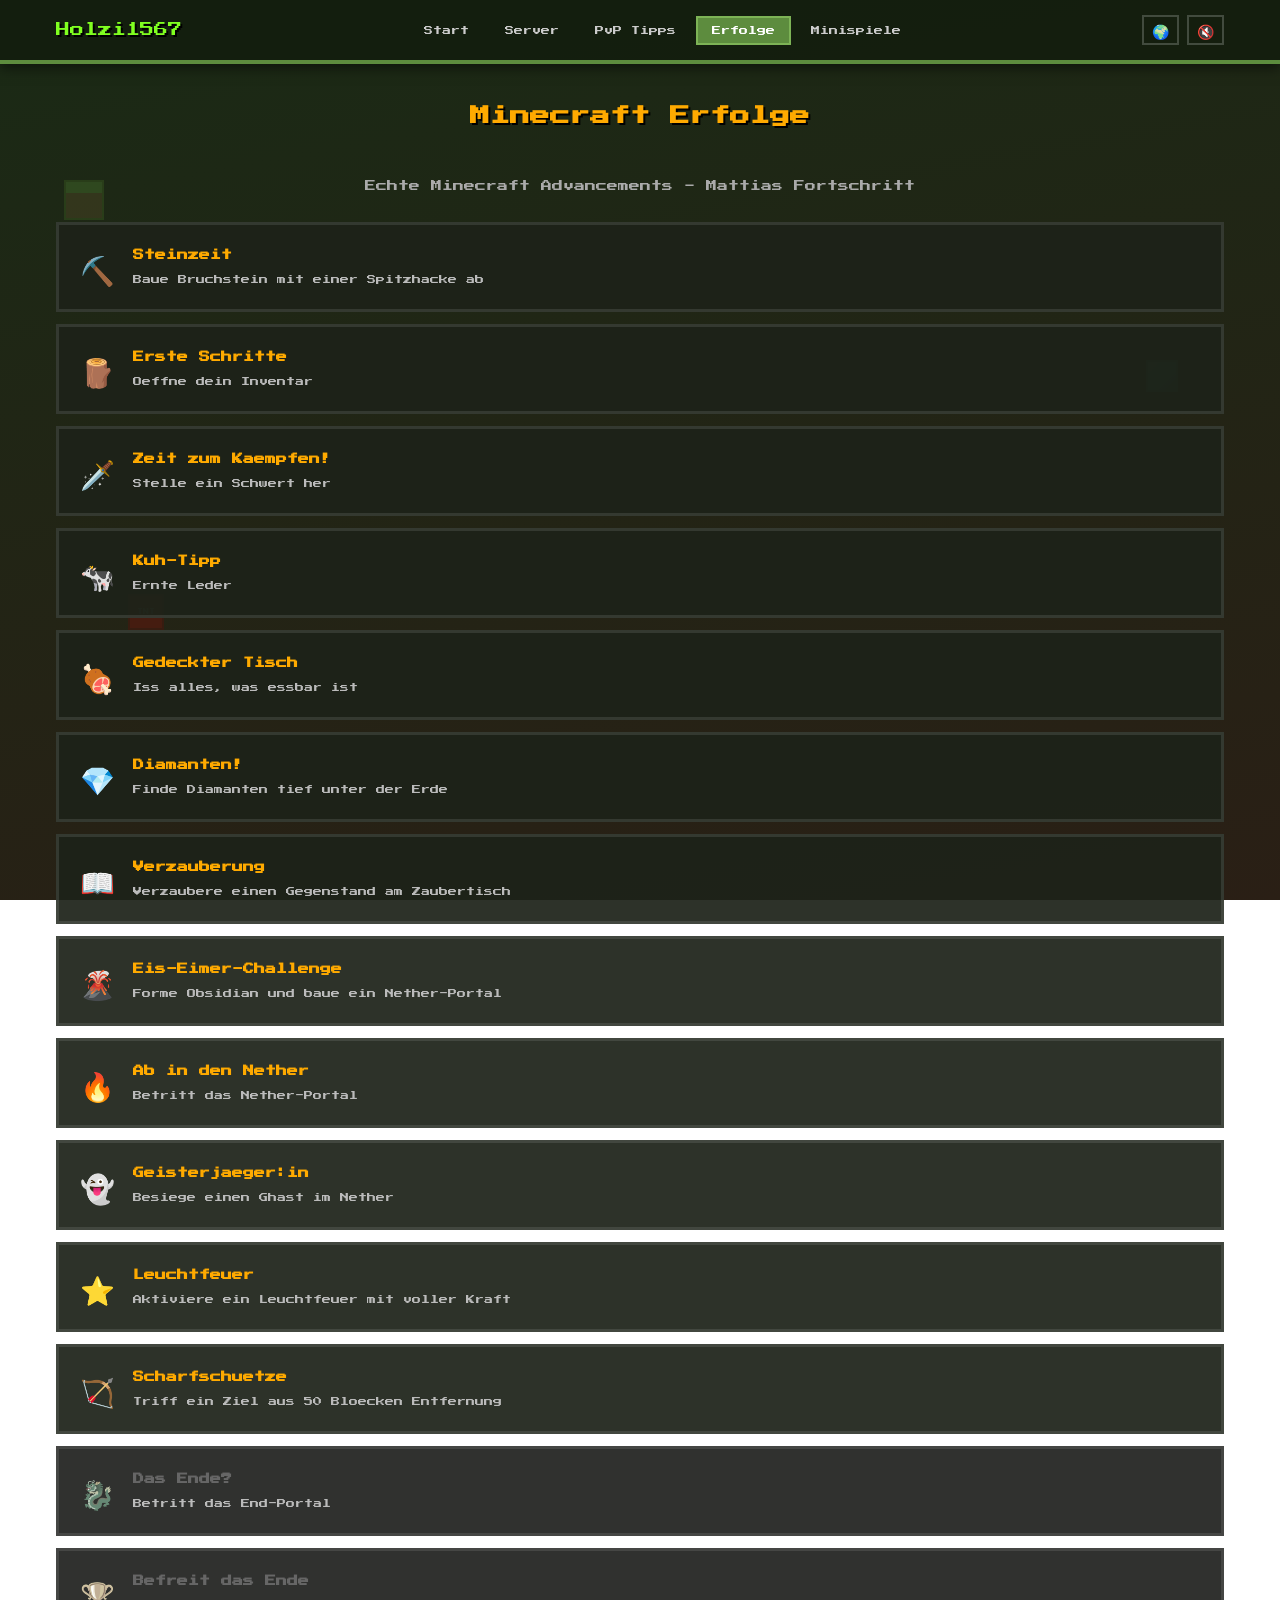
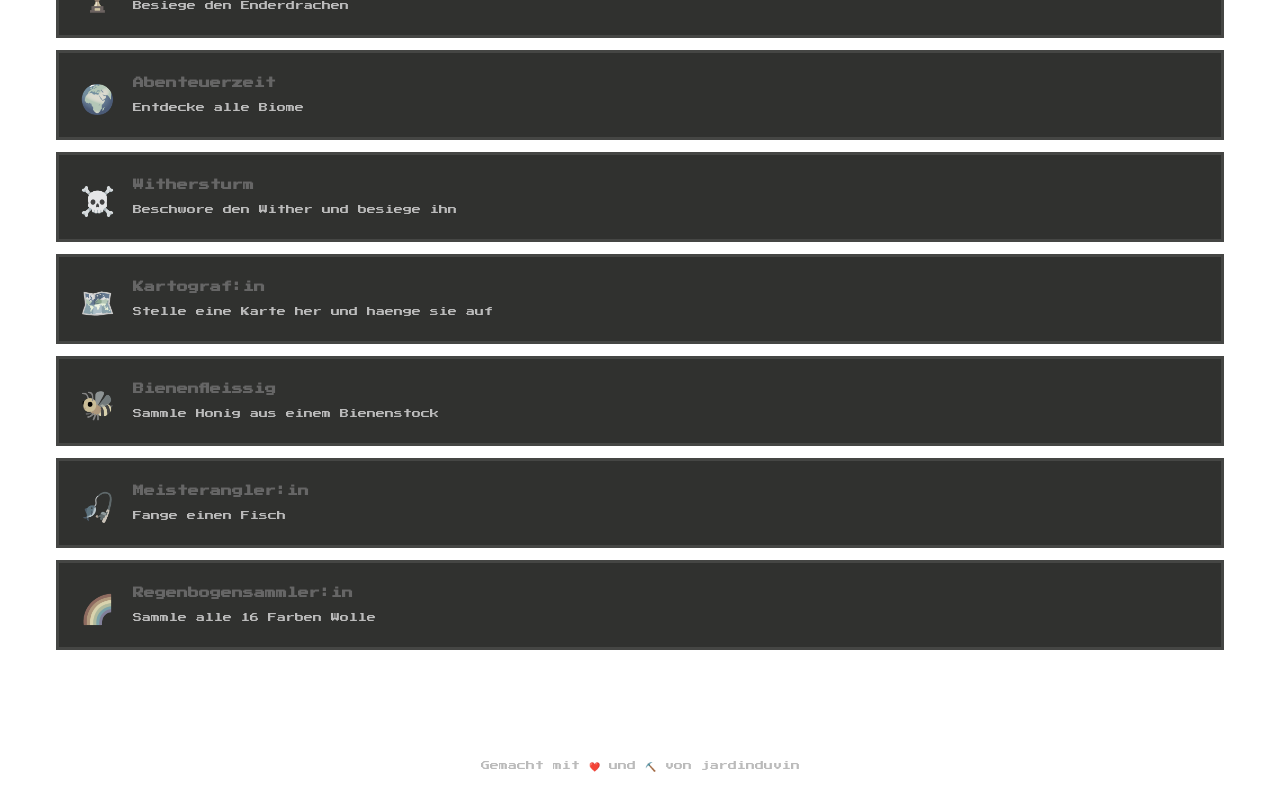
<file: achievements.html>
<!DOCTYPE html>
<html lang="de">
<head>
  <meta charset="utf-8">
  <meta name="viewport" content="width=device-width, initial-scale=1.0">
  <title>Erfolge - Holzi1567</title>
  <link rel="preconnect" href="https://fonts.googleapis.com">
  <link rel="preconnect" href="https://fonts.gstatic.com" crossorigin>
  <link href="https://fonts.googleapis.com/css2?family=Press+Start+2P&display=swap" rel="stylesheet">
  <link rel="stylesheet" href="css/style.css?v=4">
</head>
<body class="theme-overworld">
  <nav class="navbar"><div class="nav-inner">
    <a href="index.html" class="nav-logo">Holzi1567</a>
    <button class="hamburger" id="hamburger" aria-label="Menu"><span></span><span></span><span></span></button>
    <ul class="nav-links" id="navLinks">
      <li><a href="index.html">Start</a></li>
      <li><a href="server-status.html">Server</a></li>
      <li><a href="pvp-tipps.html">PvP Tipps</a></li>
      <li><a href="achievements.html" class="active">Erfolge</a></li>
      <li><a href="minigame.html">Minispiele</a></li>
    </ul>
    <div class="nav-controls">
      <div class="theme-switcher">
        <button class="nav-control-btn" id="themeToggle" title="Theme wechseln">🌍</button>
        <div class="theme-dropdown" id="themeDropdown">
          <button class="theme-option" data-theme="overworld">🌍 Overworld</button>
          <button class="theme-option" data-theme="nether">🔥 Nether</button>
          <button class="theme-option" data-theme="end">🔮 End</button>
        </div>
      </div>
      <button class="nav-control-btn" id="soundToggle" title="Sound an/aus">🔇</button>
    </div>
  </div></nav>
  <div class="particles-container" id="particlesContainer"></div>
  <div class="floating-block floating-block-1"></div>
  <div class="floating-block floating-block-2"></div>
  <div class="floating-block floating-block-3"></div>
  <div class="main-content">
    <h1 class="page-title fade-in">Minecraft Erfolge</h1>
    <p class="page-subtitle fade-in fade-in-delay-1">Echte Minecraft Advancements - Mattias Fortschritt</p>
    <div class="achievements-list">
      <div class="achievement fade-in"><div class="achievement-icon">⛏️</div><div class="achievement-info"><h3>Steinzeit</h3><p>Baue Bruchstein mit einer Spitzhacke ab</p></div></div>
      <div class="achievement fade-in"><div class="achievement-icon">🪵</div><div class="achievement-info"><h3>Erste Schritte</h3><p>Oeffne dein Inventar</p></div></div>
      <div class="achievement fade-in"><div class="achievement-icon">🗡️</div><div class="achievement-info"><h3>Zeit zum Kaempfen!</h3><p>Stelle ein Schwert her</p></div></div>
      <div class="achievement fade-in"><div class="achievement-icon">🐄</div><div class="achievement-info"><h3>Kuh-Tipp</h3><p>Ernte Leder</p></div></div>
      <div class="achievement fade-in"><div class="achievement-icon">🍖</div><div class="achievement-info"><h3>Gedeckter Tisch</h3><p>Iss alles, was essbar ist</p></div></div>
      <div class="achievement fade-in"><div class="achievement-icon">💎</div><div class="achievement-info"><h3>Diamanten!</h3><p>Finde Diamanten tief unter der Erde</p></div></div>
      <div class="achievement fade-in"><div class="achievement-icon">📖</div><div class="achievement-info"><h3>Verzauberung</h3><p>Verzaubere einen Gegenstand am Zaubertisch</p></div></div>
      <div class="achievement fade-in"><div class="achievement-icon">🌋</div><div class="achievement-info"><h3>Eis-Eimer-Challenge</h3><p>Forme Obsidian und baue ein Nether-Portal</p></div></div>
      <div class="achievement fade-in"><div class="achievement-icon">🔥</div><div class="achievement-info"><h3>Ab in den Nether</h3><p>Betritt das Nether-Portal</p></div></div>
      <div class="achievement fade-in"><div class="achievement-icon">👻</div><div class="achievement-info"><h3>Geisterjaeger:in</h3><p>Besiege einen Ghast im Nether</p></div></div>
      <div class="achievement fade-in"><div class="achievement-icon">⭐</div><div class="achievement-info"><h3>Leuchtfeuer</h3><p>Aktiviere ein Leuchtfeuer mit voller Kraft</p></div></div>
      <div class="achievement fade-in"><div class="achievement-icon">🏹</div><div class="achievement-info"><h3>Scharfschuetze</h3><p>Triff ein Ziel aus 50 Bloecken Entfernung</p></div></div>
      <div class="achievement locked fade-in"><div class="achievement-icon">🐉</div><div class="achievement-info"><h3>Das Ende?</h3><p>Betritt das End-Portal</p></div></div>
      <div class="achievement locked fade-in"><div class="achievement-icon">🏆</div><div class="achievement-info"><h3>Befreit das Ende</h3><p>Besiege den Enderdrachen</p></div></div>
      <div class="achievement locked fade-in"><div class="achievement-icon">🌍</div><div class="achievement-info"><h3>Abenteuerzeit</h3><p>Entdecke alle Biome</p></div></div>
      <div class="achievement locked fade-in"><div class="achievement-icon">☠️</div><div class="achievement-info"><h3>Withersturm</h3><p>Beschwore den Wither und besiege ihn</p></div></div>
      <div class="achievement locked fade-in"><div class="achievement-icon">🗺️</div><div class="achievement-info"><h3>Kartograf:in</h3><p>Stelle eine Karte her und haenge sie auf</p></div></div>
      <div class="achievement locked fade-in"><div class="achievement-icon">🐝</div><div class="achievement-info"><h3>Bienenfleissig</h3><p>Sammle Honig aus einem Bienenstock</p></div></div>
      <div class="achievement locked fade-in"><div class="achievement-icon">🎣</div><div class="achievement-info"><h3>Meisterangler:in</h3><p>Fange einen Fisch</p></div></div>
      <div class="achievement locked fade-in"><div class="achievement-icon">🌈</div><div class="achievement-info"><h3>Regenbogensammler:in</h3><p>Sammle alle 16 Farben Wolle</p></div></div>
    </div>
  </div>
  <footer class="site-footer"><p>Gemacht mit ❤️ und ⛏️  von jardinduvin</p></footer>
  <script src="js/main.js?v=4"></script>
</body>
</html>
</file>
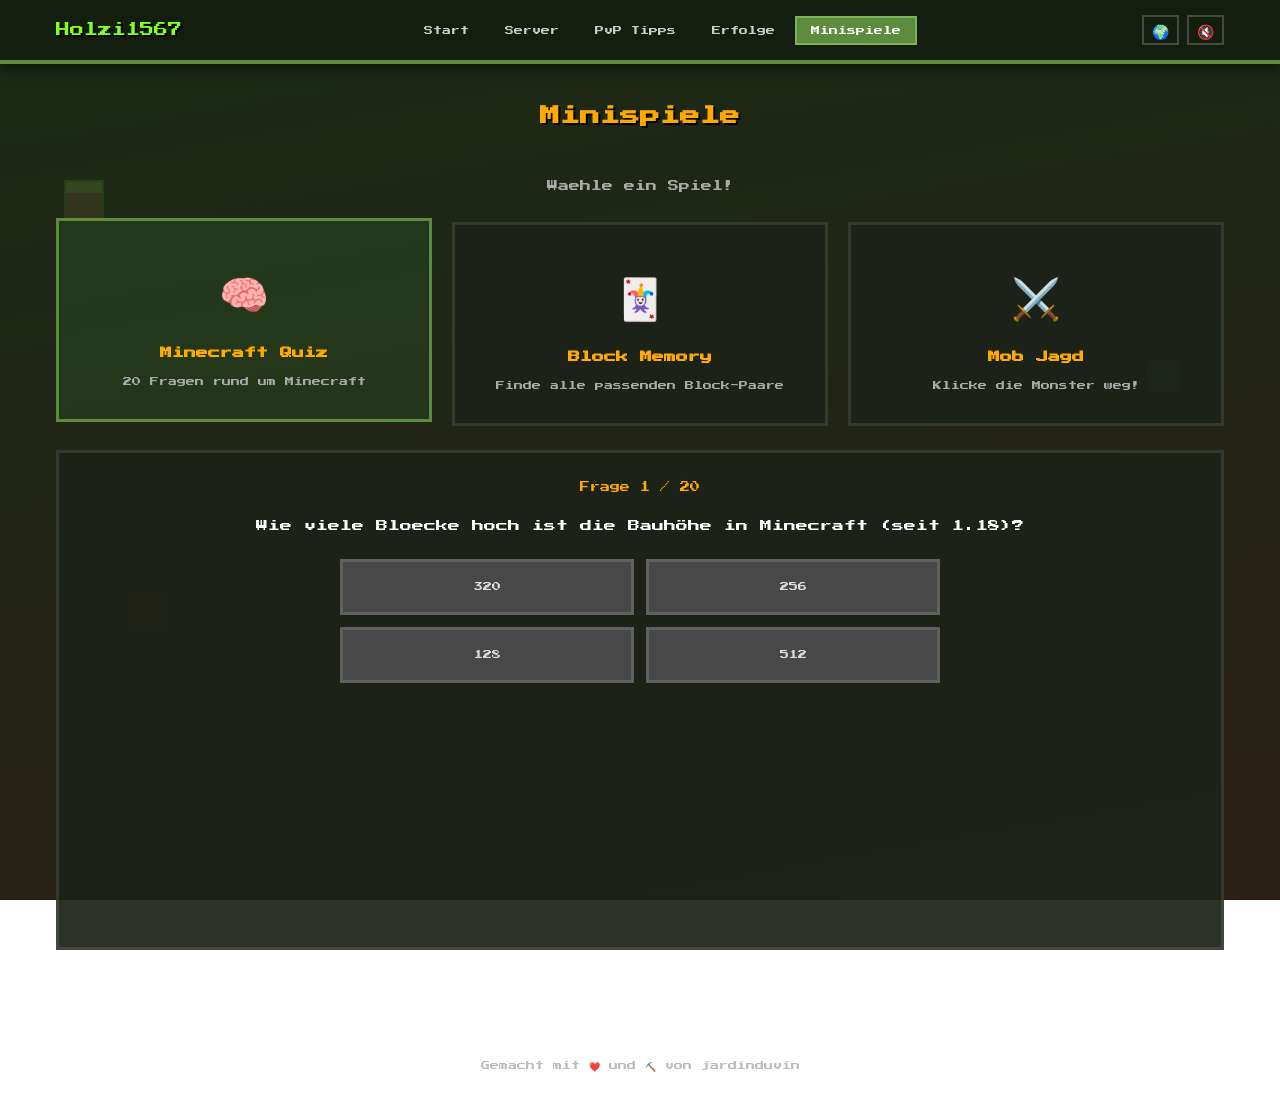
<file: minigame.html>
<!DOCTYPE html>
<html lang="de">
<head>
  <meta charset="utf-8">
  <meta name="viewport" content="width=device-width, initial-scale=1.0">
  <title>Minispiele - Holzi1567</title>
  <link rel="preconnect" href="https://fonts.googleapis.com">
  <link rel="preconnect" href="https://fonts.gstatic.com" crossorigin>
  <link href="https://fonts.googleapis.com/css2?family=Press+Start+2P&display=swap" rel="stylesheet">
  <link rel="stylesheet" href="css/style.css?v=4">
</head>
<body class="theme-overworld">
  <nav class="navbar"><div class="nav-inner">
    <a href="index.html" class="nav-logo">Holzi1567</a>
    <button class="hamburger" id="hamburger" aria-label="Menu"><span></span><span></span><span></span></button>
    <ul class="nav-links" id="navLinks">
      <li><a href="index.html">Start</a></li>
      <li><a href="server-status.html">Server</a></li>
      <li><a href="pvp-tipps.html">PvP Tipps</a></li>
      <li><a href="achievements.html">Erfolge</a></li>
      <li><a href="minigame.html" class="active">Minispiele</a></li>
    </ul>
    <div class="nav-controls">
      <div class="theme-switcher">
        <button class="nav-control-btn" id="themeToggle" title="Theme wechseln">🌍</button>
        <div class="theme-dropdown" id="themeDropdown">
          <button class="theme-option" data-theme="overworld">🌍 Overworld</button>
          <button class="theme-option" data-theme="nether">🔥 Nether</button>
          <button class="theme-option" data-theme="end">🔮 End</button>
        </div>
      </div>
      <button class="nav-control-btn" id="soundToggle" title="Sound an/aus">🔇</button>
    </div>
  </div></nav>
  <div class="particles-container" id="particlesContainer"></div>
  <div class="floating-block floating-block-1"></div>
  <div class="floating-block floating-block-2"></div>
  <div class="floating-block floating-block-3"></div>

  <div class="main-content">
    <h1 class="page-title fade-in">Minispiele</h1>
    <p class="page-subtitle fade-in fade-in-delay-1">Waehle ein Spiel!</p>

    <!-- Spiel-Auswahl -->
    <div class="games-hub fade-in fade-in-delay-2">
      <div class="game-select-card active" data-game="quiz" id="selectQuiz">
        <span class="game-icon">🧠</span>
        <h3>Minecraft Quiz</h3>
        <p>20 Fragen rund um Minecraft</p>
      </div>
      <div class="game-select-card" data-game="memory" id="selectMemory">
        <span class="game-icon">🃏</span>
        <h3>Block Memory</h3>
        <p>Finde alle passenden Block-Paare</p>
      </div>
      <div class="game-select-card" data-game="mob" id="selectMob">
        <span class="game-icon">⚔️</span>
        <h3>Mob Jagd</h3>
        <p>Klicke die Monster weg!</p>
      </div>
    </div>

    <!-- Spiel 1: Quiz -->
    <div class="game-area active" id="gameQuiz">
      <div class="game-container">
        <div class="quiz-container" id="quizContainer">
          <div class="quiz-progress" id="quizProgress">Frage 1 / 20</div>
          <div class="quiz-question" id="quizQuestion">Laden...</div>
          <div class="quiz-answers" id="quizAnswers"></div>
        </div>
      </div>
    </div>

    <!-- Spiel 2: Memory -->
    <div class="game-area" id="gameMemory">
      <div class="game-container">
        <div class="memory-stats">
          Zuege: <span id="memoryMoves">0</span> | Paare: <span id="memoryPairs">0</span> / 8
        </div>
        <div class="memory-grid" id="memoryGrid"></div>
        <div style="text-align:center;padding:16px;">
          <button class="mc-btn mc-btn-primary" id="memoryRestart">Neues Spiel</button>
        </div>
      </div>
    </div>

    <!-- Spiel 3: Mob Jagd -->
    <div class="game-area" id="gameMob">
      <div class="game-container" id="mobGameContainer">
        <div class="game-hud">
          <div class="game-hearts" id="mobHearts">❤️❤️❤️</div>
          <div class="game-score">Punkte: <span id="mobScore">0</span></div>
          <div class="game-highscore">Rekord: <span id="mobHighscore">0</span></div>
        </div>
        <div class="game-field" id="mobField">
          <div class="game-start-screen" id="mobStartScreen">
            <h2>Mob Jagd!</h2>
            <p style="font-size:10px;color:#AAA;text-align:center;padding:0 20px;">Klicke die Monster weg bevor sie verschwinden! Verschiedene Mobs geben unterschiedlich viele Punkte.</p>
            <button class="mc-btn mc-btn-primary" id="mobStartBtn">Spiel starten</button>
          </div>
          <div class="game-over-screen" id="mobGameOver" style="display:none;">
            <h2>Game Over!</h2>
            <p class="final-score">Punkte: <span id="mobFinalScore">0</span></p>
            <p style="font-size:9px;color:#AAA;">Rekord: <span id="mobFinalHigh">0</span></p>
            <button class="mc-btn mc-btn-primary" id="mobRestartBtn">Nochmal spielen</button>
          </div>
        </div>
      </div>
    </div>
  </div>

  <footer class="site-footer"><p>Gemacht mit ❤️ und ⛏️  von jardinduvin</p></footer>
  <script src="js/main.js?v=4"></script>
  <script src="js/minigame.js?v=4"></script>
</body>
</html>
</file>
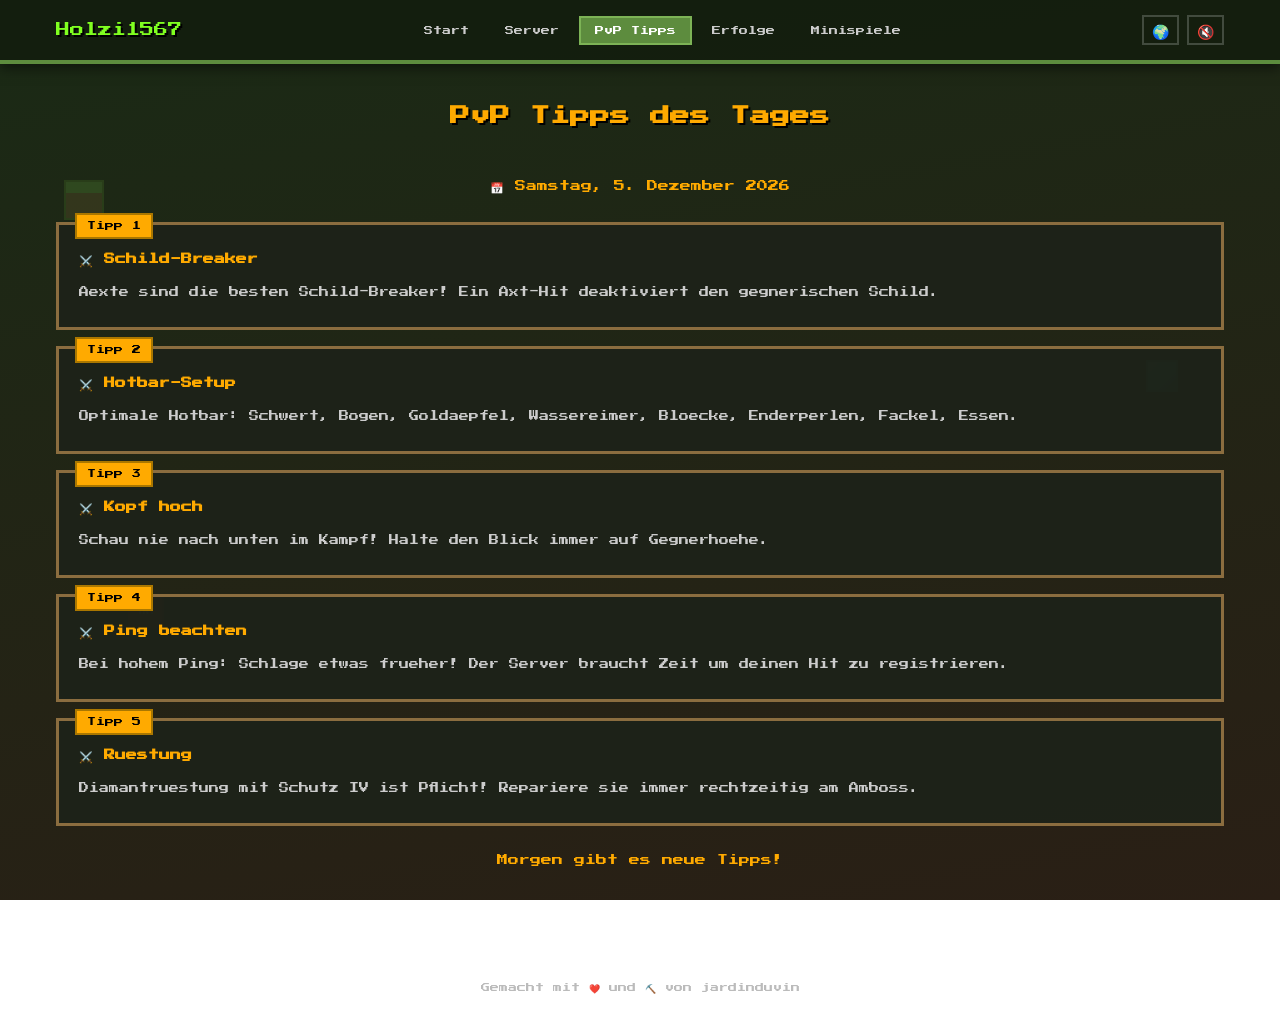
<file: pvp-tipps.html>
<!DOCTYPE html>
<html lang="de">
<head>
  <meta charset="utf-8">
  <meta name="viewport" content="width=device-width, initial-scale=1.0">
  <title>PvP Tipps - Holzi1567</title>
  <link rel="preconnect" href="https://fonts.googleapis.com">
  <link rel="preconnect" href="https://fonts.gstatic.com" crossorigin>
  <link href="https://fonts.googleapis.com/css2?family=Press+Start+2P&display=swap" rel="stylesheet">
  <link rel="stylesheet" href="css/style.css?v=4">
</head>
<body class="theme-overworld">
  <nav class="navbar"><div class="nav-inner">
    <a href="index.html" class="nav-logo">Holzi1567</a>
    <button class="hamburger" id="hamburger" aria-label="Menu"><span></span><span></span><span></span></button>
    <ul class="nav-links" id="navLinks">
      <li><a href="index.html">Start</a></li>
      <li><a href="server-status.html">Server</a></li>
      <li><a href="pvp-tipps.html" class="active">PvP Tipps</a></li>
      <li><a href="achievements.html">Erfolge</a></li>
      <li><a href="minigame.html">Minispiele</a></li>
    </ul>
    <div class="nav-controls">
      <div class="theme-switcher">
        <button class="nav-control-btn" id="themeToggle" title="Theme wechseln">🌍</button>
        <div class="theme-dropdown" id="themeDropdown">
          <button class="theme-option" data-theme="overworld">🌍 Overworld</button>
          <button class="theme-option" data-theme="nether">🔥 Nether</button>
          <button class="theme-option" data-theme="end">🔮 End</button>
        </div>
      </div>
      <button class="nav-control-btn" id="soundToggle" title="Sound an/aus">🔇</button>
    </div>
  </div></nav>
  <div class="particles-container" id="particlesContainer"></div>
  <div class="floating-block floating-block-1"></div>
  <div class="floating-block floating-block-2"></div>
  <div class="floating-block floating-block-3"></div>
  <div class="main-content">
    <div class="pvp-header fade-in">
      <h1 class="page-title">PvP Tipps des Tages</h1>
      <p class="pvp-date" id="pvpDate"></p>
    </div>
    <div class="tips-grid" id="tipsGrid"></div>
    <div style="text-align:center;margin-top:24px;" class="fade-in fade-in-delay-4">
      <p style="font-size:11px;color:var(--gold);">Morgen gibt es neue Tipps!</p>
    </div>
  </div>
  <footer class="site-footer"><p>Gemacht mit ❤️ und ⛏️  von jardinduvin</p></footer>
  <script src="js/main.js?v=4"></script>
  <script src="js/pvp-tipps.js?v=4"></script>
</body>
</html>
</file>
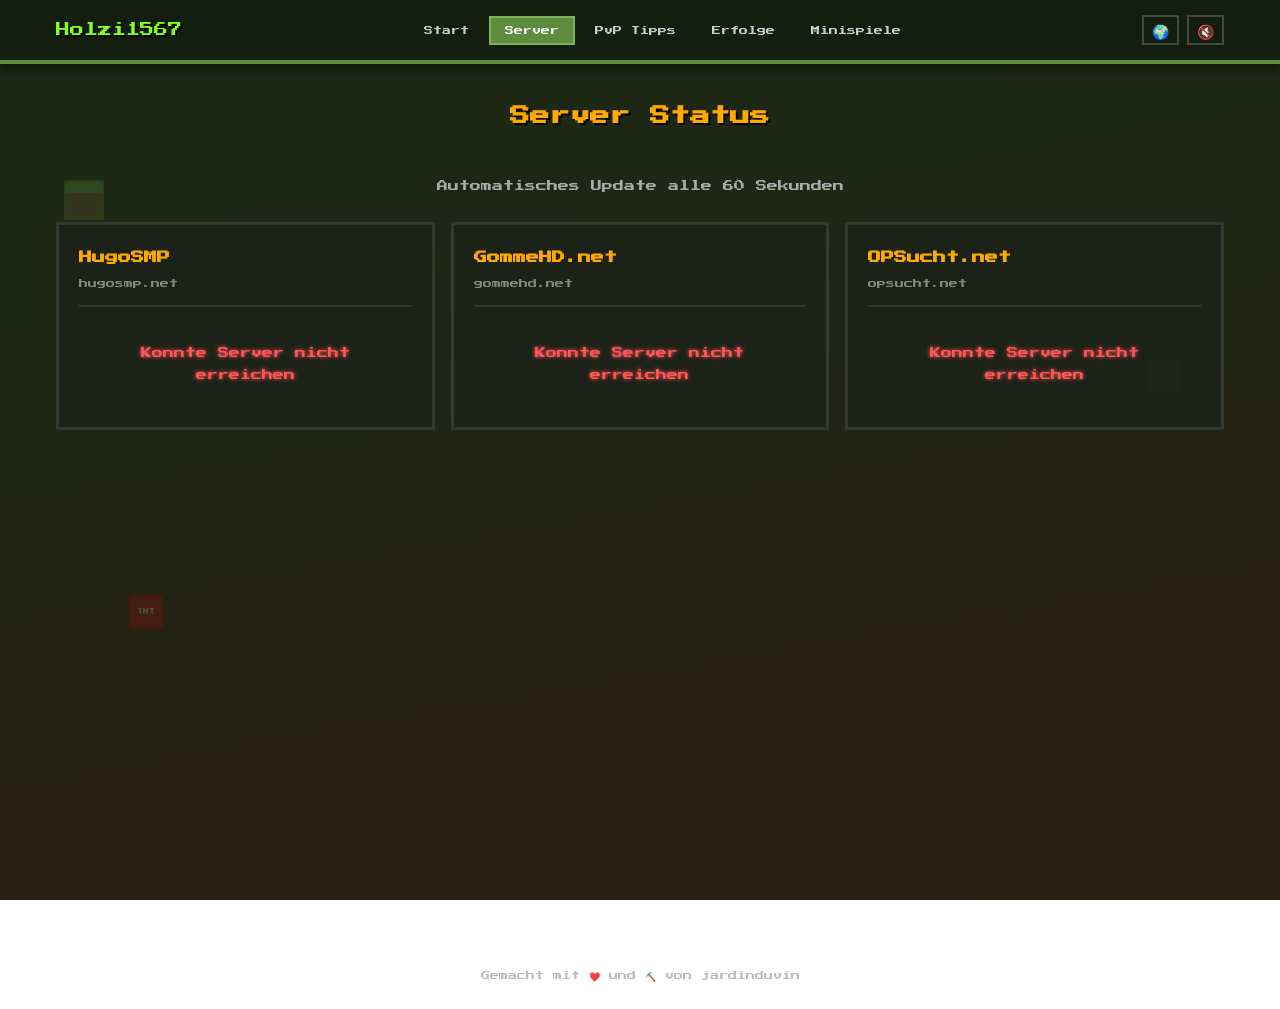
<file: server-status.html>
<!DOCTYPE html>
<html lang="de">
<head>
  <meta charset="utf-8">
  <meta name="viewport" content="width=device-width, initial-scale=1.0">
  <title>Server Status - Holzi1567</title>
  <link rel="preconnect" href="https://fonts.googleapis.com">
  <link rel="preconnect" href="https://fonts.gstatic.com" crossorigin>
  <link href="https://fonts.googleapis.com/css2?family=Press+Start+2P&display=swap" rel="stylesheet">
  <link rel="stylesheet" href="css/style.css?v=4">
</head>
<body class="theme-overworld">
  <nav class="navbar"><div class="nav-inner">
    <a href="index.html" class="nav-logo">Holzi1567</a>
    <button class="hamburger" id="hamburger" aria-label="Menu"><span></span><span></span><span></span></button>
    <ul class="nav-links" id="navLinks">
      <li><a href="index.html">Start</a></li>
      <li><a href="server-status.html" class="active">Server</a></li>
      <li><a href="pvp-tipps.html">PvP Tipps</a></li>
      <li><a href="achievements.html">Erfolge</a></li>
      <li><a href="minigame.html">Minispiele</a></li>
    </ul>
    <div class="nav-controls">
      <div class="theme-switcher">
        <button class="nav-control-btn" id="themeToggle" title="Theme wechseln">🌍</button>
        <div class="theme-dropdown" id="themeDropdown">
          <button class="theme-option" data-theme="overworld">🌍 Overworld</button>
          <button class="theme-option" data-theme="nether">🔥 Nether</button>
          <button class="theme-option" data-theme="end">🔮 End</button>
        </div>
      </div>
      <button class="nav-control-btn" id="soundToggle" title="Sound an/aus">🔇</button>
    </div>
  </div></nav>
  <div class="particles-container" id="particlesContainer"></div>
  <div class="floating-block floating-block-1"></div>
  <div class="floating-block floating-block-2"></div>
  <div class="floating-block floating-block-3"></div>
  <div class="main-content">
    <h1 class="page-title fade-in">Server Status</h1>
    <p class="page-subtitle fade-in fade-in-delay-1">Automatisches Update alle 60 Sekunden</p>
    <div class="server-grid" id="serverGrid">
      <div class="server-card fade-in fade-in-delay-1" id="server1"><div class="server-loading"><div class="loading-spinner"></div><p>HugoSMP laden...</p></div></div>
      <div class="server-card fade-in fade-in-delay-2" id="server2"><div class="server-loading"><div class="loading-spinner"></div><p>GommeHD.net laden...</p></div></div>
      <div class="server-card fade-in fade-in-delay-3" id="server3"><div class="server-loading"><div class="loading-spinner"></div><p>OPSucht.net laden...</p></div></div>
    </div>
  </div>
  <footer class="site-footer"><p>Gemacht mit ❤️ und ⛏️  von jardinduvin</p></footer>
  <script src="js/main.js?v=4"></script>
  <script src="js/server-status.js?v=4"></script>
</body>
</html>
</file>
<file: css/style.css>
/* ============================================
   Minecraft Website fuer Holzi1567
   Hauptstylesheet - Minecraft Pixel Design
   ============================================ */

@import url('https://fonts.googleapis.com/css2?family=Press+Start+2P&display=swap');

/* ============================================
   CSS Custom Properties (Themes)
   ============================================ */

:root {
  --primary: #5D8C3E;
  --primary-light: #7DB356;
  --secondary: #8B6D3F;
  --bg: #2C2C2C;
  --bg-dark: #1A1A1A;
  --surface: #C6C6C6;
  --surface-dark: #8B8B8B;
  --text: #E8E8E8;
  --text-light: #FFFFFF;
  --accent: #4CAF50;
  --card-bg: rgba(30, 30, 30, 0.92);
  --nav-bg: rgba(20, 15, 10, 0.97);
  --slot-bg: #8B8B8B;
  --slot-border-light: #C6C6C6;
  --slot-border-dark: #373737;
  --tooltip-bg: #170817;
  --tooltip-border: #2D0A2D;
  --btn-top: #606060;
  --btn-face: #484848;
  --btn-bottom: #282828;
  --btn-hover-top: #707070;
  --btn-hover-face: #585858;
  --danger: #FF4444;
  --gold: #FFAA00;
  --diamond: #55FFFF;
  --emerald: #55FF55;
  --xp-green: #80FF20;
  --page-bg-top: #1e1e2e;
  --page-bg-bottom: #2C2C2C;
}

/* Overworld Theme */
body.theme-overworld {
  --primary: #5D8C3E;
  --primary-light: #7DB356;
  --secondary: #8B6D3F;
  --bg: #1e1e2e;
  --card-bg: rgba(30, 35, 25, 0.93);
  --nav-bg: rgba(20, 30, 15, 0.97);
  --page-bg-top: #1a2a15;
  --page-bg-bottom: #2a1f15;
  --xp-green: #80FF20;
  --gold: #FFAA00;
}

/* Nether Theme */
body.theme-nether {
  --primary: #CC3300;
  --primary-light: #FF4500;
  --secondary: #5C3A2E;
  --bg: #1A0505;
  --card-bg: rgba(40, 10, 5, 0.93);
  --nav-bg: rgba(25, 5, 2, 0.97);
  --text: #FFCCAA;
  --page-bg-top: #1A0505;
  --page-bg-bottom: #330808;
  --btn-top: #8B4513;
  --btn-face: #6B3410;
  --btn-bottom: #3D1F0A;
  --btn-hover-top: #A0522D;
  --btn-hover-face: #8B4513;
  --gold: #FF8800;
  --xp-green: #FF4500;
}

/* End Theme */
body.theme-end {
  --primary: #7B4FBF;
  --primary-light: #9B6FDF;
  --secondary: #DBDB8D;
  --bg: #0D0D17;
  --card-bg: rgba(20, 12, 40, 0.93);
  --nav-bg: rgba(10, 8, 20, 0.97);
  --text: #D0D0E0;
  --page-bg-top: #0D0D17;
  --page-bg-bottom: #1A1030;
  --btn-top: #6B3FAA;
  --btn-face: #4A2D7A;
  --btn-bottom: #2D1B4E;
  --btn-hover-top: #8B5FCA;
  --btn-hover-face: #6B3FAA;
  --gold: #DBDB8D;
  --xp-green: #CC66FF;
}

/* ============================================
   Tag/Nacht Modifikationen
   ============================================ */
body.night-mode {
  filter: brightness(0.88);
}

body.night-mode .stars-container {
  display: block;
}

.stars-container {
  display: none;
  position: fixed;
  top: 0;
  left: 0;
  width: 100%;
  height: 100%;
  pointer-events: none;
  z-index: 0;
}

.star {
  position: absolute;
  width: 2px;
  height: 2px;
  background: #FFFFFF;
  animation: twinkle 2s ease-in-out infinite alternate;
}

@keyframes twinkle {
  0% { opacity: 0.3; }
  100% { opacity: 1; }
}

/* ============================================
   Reset & Basis
   ============================================ */
* {
  margin: 0;
  padding: 0;
  box-sizing: border-box;
}

html {
  scroll-behavior: smooth;
}

body {
  font-family: 'Press Start 2P', monospace;
  background: linear-gradient(170deg, var(--page-bg-top) 0%, var(--page-bg-bottom) 100%);
  background-attachment: fixed;
  color: var(--text);
  min-height: 100vh;
  font-size: 11px;
  line-height: 2;
  image-rendering: pixelated;
  overflow-x: hidden;
  transition: background 0.5s ease, color 0.5s ease;
}

/* ============================================
   Partikel-Effekte
   ============================================ */
.particles-container {
  position: fixed;
  top: 0;
  left: 0;
  width: 100%;
  height: 100%;
  pointer-events: none;
  z-index: 0;
  overflow: hidden;
}

.lava-particle {
  display: none;
  position: absolute;
  width: 4px;
  height: 4px;
  background: #FF4500;
  animation: lavaFloat 4s ease-in-out infinite;
}

body.theme-nether .lava-particle {
  display: block;
}

@keyframes lavaFloat {
  0% { transform: translateY(100vh) scale(1); opacity: 1; }
  100% { transform: translateY(-20px) scale(0.5); opacity: 0; }
}

.end-particle {
  display: none;
  position: absolute;
  width: 3px;
  height: 3px;
  background: #CC66FF;
  animation: endFloat 6s ease-in-out infinite;
}

body.theme-end .end-particle {
  display: block;
}

@keyframes endFloat {
  0%, 100% { transform: translateY(0) translateX(0); opacity: 0.3; }
  50% { transform: translateY(-30px) translateX(10px); opacity: 0.8; }
}

/* ============================================
   Navigation
   ============================================ */
.navbar {
  position: fixed;
  top: 0;
  left: 0;
  width: 100%;
  background: var(--nav-bg);
  z-index: 1000;
  border-bottom: 4px solid var(--primary);
  box-shadow: 0 4px 12px rgba(0,0,0,0.5);
}

.nav-inner {
  max-width: 1200px;
  margin: 0 auto;
  padding: 0 16px;
  display: flex;
  align-items: center;
  justify-content: space-between;
  height: 60px;
}

.nav-logo {
  color: var(--xp-green);
  font-size: 14px;
  text-decoration: none;
  text-shadow: 2px 2px 0 #000;
  white-space: nowrap;
}

.nav-links {
  display: flex;
  list-style: none;
  gap: 4px;
  align-items: center;
}

.nav-links a {
  color: #CCC;
  text-decoration: none;
  font-size: 9px;
  padding: 8px 14px;
  border: 2px solid transparent;
  transition: all 0.2s;
  white-space: nowrap;
}

.nav-links a:hover,
.nav-links a.active {
  background: var(--primary);
  border-color: var(--primary-light);
  color: #FFF;
}

.nav-controls {
  display: flex;
  align-items: center;
  gap: 8px;
}

.nav-control-btn {
  background: none;
  border: 2px solid rgba(255,255,255,0.2);
  color: var(--text-light);
  font-family: 'Press Start 2P', monospace;
  font-size: 14px;
  padding: 6px 8px;
  cursor: pointer;
  transition: all 0.2s;
  line-height: 1;
}

.nav-control-btn:hover {
  background: var(--primary);
  border-color: var(--primary-light);
}

/* Hamburger Menu */
.hamburger {
  display: none;
  flex-direction: column;
  gap: 4px;
  background: none;
  border: none;
  cursor: pointer;
  padding: 8px;
}

.hamburger span {
  display: block;
  width: 24px;
  height: 3px;
  background: var(--text-light);
  transition: all 0.3s;
}

.hamburger.active span:nth-child(1) {
  transform: rotate(45deg) translate(5px, 5px);
}

.hamburger.active span:nth-child(2) {
  opacity: 0;
}

.hamburger.active span:nth-child(3) {
  transform: rotate(-45deg) translate(5px, -5px);
}

/* Theme Switcher Dropdown */
.theme-switcher {
  position: relative;
}

.theme-dropdown {
  display: none;
  position: absolute;
  top: calc(100% + 8px);
  right: 0;
  background: rgba(20, 20, 20, 0.98);
  border: 3px solid var(--primary);
  padding: 4px;
  z-index: 1001;
  min-width: 160px;
  box-shadow: 0 8px 24px rgba(0,0,0,0.6);
}

.theme-dropdown.show {
  display: block;
}

.theme-option {
  display: block;
  width: 100%;
  background: none;
  border: 2px solid transparent;
  color: #DDD;
  font-family: 'Press Start 2P', monospace;
  font-size: 9px;
  padding: 10px 12px;
  cursor: pointer;
  text-align: left;
}

.theme-option:hover {
  background: var(--primary);
  border-color: var(--primary-light);
  color: #FFF;
}

/* ============================================
   Hauptinhalt
   ============================================ */
.main-content {
  max-width: 1200px;
  margin: 0 auto;
  padding: 80px 16px 40px;
  position: relative;
  z-index: 1;
  min-height: 100vh;
}

/* Fade-in Animation */
.fade-in {
  opacity: 0;
  transform: translateY(20px);
  animation: fadeInUp 0.6s ease forwards;
}

@keyframes fadeInUp {
  to {
    opacity: 1;
    transform: translateY(0);
  }
}

.fade-in-delay-1 { animation-delay: 0.1s; }
.fade-in-delay-2 { animation-delay: 0.2s; }
.fade-in-delay-3 { animation-delay: 0.3s; }
.fade-in-delay-4 { animation-delay: 0.4s; }

/* ============================================
   Minecraft Buttons
   ============================================ */
.mc-btn {
  font-family: 'Press Start 2P', monospace;
  font-size: 11px;
  padding: 14px 28px;
  border: none;
  cursor: pointer;
  color: #FFF;
  text-shadow: 2px 2px 0 rgba(0,0,0,0.6);
  position: relative;
  text-decoration: none;
  display: inline-block;
  text-align: center;
  transition: all 0.1s;
  background: var(--btn-face);
  border-top: 3px solid var(--btn-top);
  border-left: 3px solid var(--btn-top);
  border-right: 3px solid var(--btn-bottom);
  border-bottom: 3px solid var(--btn-bottom);
}

.mc-btn:hover {
  background: var(--btn-hover-face);
  border-top-color: var(--btn-hover-top);
  border-left-color: var(--btn-hover-top);
}

.mc-btn:active {
  transform: translateY(2px);
}

.mc-btn-primary {
  background: var(--primary);
  border-top-color: var(--primary-light);
  border-left-color: var(--primary-light);
  border-right-color: #2D5A1E;
  border-bottom-color: #2D5A1E;
}

.mc-btn-primary:hover {
  background: var(--primary-light);
}

.mc-btn-danger {
  background: #AA0000;
  border-top-color: #DD3333;
  border-left-color: #DD3333;
  border-right-color: #550000;
  border-bottom-color: #550000;
}

/* ============================================
   Hero Bereich (Startseite)
   ============================================ */
.hero {
  text-align: center;
  padding: 40px 20px 30px;
  position: relative;
}

.hero-title {
  font-size: 28px;
  color: var(--xp-green);
  text-shadow: 3px 3px 0 #000, -1px -1px 0 #000;
  margin-bottom: 12px;
  letter-spacing: 2px;
}

.hero-subtitle {
  font-size: 13px;
  color: #DDD;
  text-shadow: 2px 2px 0 #000;
  margin-bottom: 20px;
}

.hero-skin {
  margin: 16px auto;
  max-height: 180px;
  image-rendering: pixelated;
  filter: drop-shadow(4px 4px 0 rgba(0,0,0,0.5));
  transition: transform 0.3s;
  display: block;
}

.hero-skin:hover {
  transform: scale(1.05) rotate(2deg);
}

/* Schwebende Bloecke */
.floating-block {
  position: fixed;
  pointer-events: none;
  z-index: 0;
  opacity: 0.2;
  image-rendering: pixelated;
}

.floating-block-1 {
  width: 40px;
  height: 40px;
  top: 20%;
  left: 5%;
  background: linear-gradient(to bottom, #7BC74D 0%, #7BC74D 30%, #8B6D3F 30%, #8B6D3F 100%);
  border: 2px solid #5A8F30;
  animation: float1 8s ease-in-out infinite;
}

.floating-block-2 {
  width: 32px;
  height: 32px;
  top: 40%;
  right: 8%;
  background: linear-gradient(135deg, #55FFFF 0%, #00AAAA 100%);
  border: 2px solid #009999;
  animation: float2 10s ease-in-out infinite;
}

.floating-block-3 {
  width: 36px;
  height: 36px;
  bottom: 30%;
  left: 10%;
  background: #CC0000;
  border: 2px solid #880000;
  animation: float3 7s ease-in-out infinite;
  position: fixed;
}

.floating-block-3::after {
  content: "TNT";
  font-family: 'Press Start 2P', monospace;
  font-size: 6px;
  color: white;
  position: absolute;
  top: 50%;
  left: 50%;
  transform: translate(-50%, -50%);
}

@keyframes float1 {
  0%, 100% { transform: translateY(0) rotate(0deg); }
  50% { transform: translateY(-20px) rotate(5deg); }
}

@keyframes float2 {
  0%, 100% { transform: translateY(0) rotate(0deg); }
  33% { transform: translateY(-15px) rotate(-3deg); }
  66% { transform: translateY(10px) rotate(3deg); }
}

@keyframes float3 {
  0%, 100% { transform: translateY(0) rotate(0deg); }
  50% { transform: translateY(-25px) rotate(-5deg); }
}

/* ============================================
   Feature Cards Grid
   ============================================ */
.feature-grid {
  display: grid;
  grid-template-columns: repeat(auto-fit, minmax(280px, 1fr));
  gap: 16px;
  margin-top: 30px;
}

.feature-card {
  background: var(--card-bg);
  border: 3px solid rgba(255,255,255,0.1);
  padding: 28px 20px;
  text-align: center;
  text-decoration: none;
  color: var(--text);
  transition: all 0.2s;
  display: block;
  border-radius: 2px;
}

.feature-card:hover {
  transform: translateY(-4px);
  border-color: var(--primary);
  background: rgba(255,255,255,0.08);
}

.feature-card-icon {
  font-size: 36px;
  margin-bottom: 12px;
  display: block;
}

.feature-card h3 {
  font-size: 12px;
  margin-bottom: 10px;
  color: var(--gold);
}

.feature-card p {
  font-size: 10px;
  line-height: 2;
  color: #BBB;
}

/* ============================================
   Server Status
   ============================================ */
.server-grid {
  display: grid;
  grid-template-columns: repeat(auto-fit, minmax(320px, 1fr));
  gap: 16px;
}

.server-card {
  background: var(--card-bg);
  border: 3px solid rgba(255,255,255,0.1);
  padding: 20px;
  border-radius: 2px;
}

.server-header {
  display: flex;
  align-items: center;
  gap: 12px;
  margin-bottom: 16px;
  padding-bottom: 12px;
  border-bottom: 2px solid rgba(255,255,255,0.1);
}

.server-icon {
  width: 64px;
  height: 64px;
  image-rendering: pixelated;
  border: 2px solid #555;
}

.server-name {
  font-size: 13px;
  color: var(--gold);
}

.server-address {
  font-size: 9px;
  color: #888;
  margin-top: 4px;
}

.server-info {
  margin-bottom: 12px;
}

.server-info-row {
  display: flex;
  justify-content: space-between;
  align-items: center;
  padding: 8px 0;
  font-size: 10px;
  border-bottom: 1px solid rgba(255,255,255,0.05);
}

.server-info-row:last-child {
  border-bottom: none;
}

.status-online {
  color: #55FF55;
  text-shadow: 0 0 4px #55FF55;
}

.status-offline {
  color: #FF5555;
  text-shadow: 0 0 4px #FF5555;
}

.player-badge {
  display: inline-block;
  padding: 8px 14px;
  font-size: 10px;
  margin-top: 8px;
  border: 2px solid;
}

.player-badge.online {
  background: rgba(85, 255, 85, 0.15);
  border-color: #55FF55;
  color: #55FF55;
}

.player-badge.offline {
  background: rgba(255, 85, 85, 0.15);
  border-color: #FF5555;
  color: #FF5555;
}

.player-list {
  margin-top: 12px;
  max-height: 120px;
  overflow-y: auto;
  font-size: 9px;
}

.player-list-title {
  font-size: 10px;
  margin-bottom: 6px;
  color: var(--gold);
}

.player-list span {
  display: inline-block;
  background: rgba(255,255,255,0.05);
  padding: 4px 8px;
  margin: 2px;
  border: 1px solid rgba(255,255,255,0.1);
  font-size: 8px;
}

.server-motd {
  font-size: 9px;
  padding: 10px;
  background: #000;
  color: #AAA;
  margin-top: 8px;
  border: 2px solid #333;
  word-break: break-word;
  text-align: center;
}

.server-loading {
  text-align: center;
  padding: 40px;
  font-size: 11px;
  color: #888;
}

.loading-spinner {
  display: inline-block;
  width: 16px;
  height: 16px;
  border: 3px solid #444;
  border-top-color: var(--primary);
  animation: spin 0.8s linear infinite;
  margin-bottom: 8px;
}

@keyframes spin {
  to { transform: rotate(360deg); }
}

/* ============================================
   Achievements
   ============================================ */
.achievements-list {
  display: flex;
  flex-direction: column;
  gap: 12px;
}

.achievement {
  display: flex;
  align-items: center;
  gap: 16px;
  background: var(--card-bg);
  border: 3px solid rgba(255,255,255,0.1);
  padding: 14px 18px;
  transition: all 0.2s;
}

.achievement:hover {
  transform: translateX(4px);
  border-color: var(--primary);
}

.achievement.locked {
  opacity: 0.4;
  filter: grayscale(80%);
}

.achievement-icon {
  font-size: 28px;
  min-width: 40px;
  text-align: center;
}

.achievement-info h3 {
  font-size: 11px;
  color: var(--gold);
  margin-bottom: 4px;
}

.achievement.locked .achievement-info h3 {
  color: #666;
}

.achievement-info p {
  font-size: 9px;
  line-height: 2;
  color: #BBB;
}

/* ============================================
   PvP Tipps
   ============================================ */
.pvp-header {
  text-align: center;
  margin-bottom: 24px;
}

.pvp-date {
  font-size: 11px;
  color: var(--gold);
  margin-top: 8px;
}

.tips-grid {
  display: flex;
  flex-direction: column;
  gap: 16px;
}

.tip-card {
  background: var(--card-bg);
  border: 3px solid var(--secondary);
  padding: 24px 20px;
  position: relative;
}

.tip-card::before {
  content: attr(data-tip-number);
  position: absolute;
  top: -12px;
  left: 16px;
  background: var(--gold);
  color: #000;
  padding: 2px 10px;
  font-size: 9px;
  border: 2px solid #AA7700;
}

.tip-card h3 {
  font-size: 11px;
  color: var(--gold);
  margin-bottom: 10px;
}

.tip-card p {
  font-size: 10px;
  line-height: 2.2;
  color: #CCC;
}

/* ============================================
   Mini-Games
   ============================================ */
.games-hub {
  display: grid;
  grid-template-columns: repeat(auto-fit, minmax(300px, 1fr));
  gap: 20px;
  margin-bottom: 24px;
}

.game-select-card {
  background: var(--card-bg);
  border: 3px solid rgba(255,255,255,0.1);
  padding: 28px 20px;
  text-align: center;
  cursor: pointer;
  transition: all 0.2s;
}

.game-select-card:hover,
.game-select-card.active {
  border-color: var(--primary);
  transform: translateY(-4px);
}

.game-select-card.active {
  background: rgba(80, 200, 80, 0.1);
}

.game-select-card .game-icon {
  font-size: 40px;
  margin-bottom: 12px;
  display: block;
}

.game-select-card h3 {
  font-size: 12px;
  color: var(--gold);
  margin-bottom: 8px;
}

.game-select-card p {
  font-size: 9px;
  color: #AAA;
  line-height: 2;
}

.game-area {
  display: none;
}

.game-area.active {
  display: block;
}

/* Gemeinsames Game-Container Styling */
.game-container {
  position: relative;
  min-height: 500px;
  background: var(--card-bg);
  border: 3px solid rgba(255,255,255,0.1);
  overflow: hidden;
}

.game-hud {
  display: flex;
  justify-content: space-between;
  padding: 12px 16px;
  background: rgba(0,0,0,0.6);
  color: var(--text-light);
  font-size: 11px;
  position: relative;
  z-index: 10;
}

.game-hearts {
  color: #FF4444;
  letter-spacing: 4px;
}

.game-score {
  color: var(--gold);
}

.game-highscore {
  color: var(--diamond);
}

.game-field {
  position: relative;
  height: 460px;
  cursor: crosshair;
}

.game-start-screen,
.game-over-screen {
  position: absolute;
  top: 0;
  left: 0;
  width: 100%;
  height: 100%;
  display: flex;
  flex-direction: column;
  align-items: center;
  justify-content: center;
  gap: 16px;
  background: rgba(0,0,0,0.7);
  z-index: 20;
}

.game-start-screen h2,
.game-over-screen h2 {
  color: var(--xp-green);
  font-size: 16px;
  text-shadow: 2px 2px 0 #000;
}

.game-over-screen .final-score {
  color: var(--gold);
  font-size: 14px;
}

/* Quiz Spezifisch */
.quiz-container {
  padding: 24px;
}

.quiz-question {
  font-size: 12px;
  color: #FFF;
  margin-bottom: 20px;
  line-height: 2.2;
  text-align: center;
}

.quiz-progress {
  text-align: center;
  font-size: 10px;
  color: var(--gold);
  margin-bottom: 16px;
}

.quiz-answers {
  display: grid;
  grid-template-columns: 1fr 1fr;
  gap: 12px;
  max-width: 600px;
  margin: 0 auto;
}

.quiz-answer {
  font-family: 'Press Start 2P', monospace;
  font-size: 9px;
  padding: 16px 12px;
  background: var(--btn-face);
  border: 3px solid var(--btn-top);
  color: #DDD;
  cursor: pointer;
  text-align: center;
  transition: all 0.15s;
  line-height: 2;
}

.quiz-answer:hover {
  background: var(--btn-hover-face);
  color: #FFF;
}

.quiz-answer.correct {
  background: #2D5A1E;
  border-color: #55FF55;
  color: #55FF55;
}

.quiz-answer.wrong {
  background: #5A1E1E;
  border-color: #FF5555;
  color: #FF5555;
}

.quiz-result {
  text-align: center;
  padding: 40px 20px;
}

.quiz-result h2 {
  color: var(--gold);
  margin-bottom: 16px;
}

.quiz-result p {
  font-size: 12px;
  color: #CCC;
  margin-bottom: 8px;
}

/* Memory Spezifisch */
.memory-grid {
  display: grid;
  grid-template-columns: repeat(4, 80px);
  gap: 8px;
  justify-content: center;
  padding: 24px;
}

.memory-card {
  width: 80px;
  height: 80px;
  background: var(--btn-face);
  border: 3px solid var(--btn-top);
  display: flex;
  align-items: center;
  justify-content: center;
  font-size: 32px;
  cursor: pointer;
  transition: all 0.2s;
  user-select: none;
}

.memory-card:hover {
  border-color: var(--primary);
}

.memory-card.flipped,
.memory-card.matched {
  background: rgba(40, 60, 30, 0.8);
  border-color: var(--primary);
}

.memory-card.matched {
  border-color: var(--gold);
  opacity: 0.7;
}

.memory-card .card-back {
  color: #555;
  font-size: 24px;
}

.memory-stats {
  text-align: center;
  padding: 16px;
  font-size: 11px;
  color: var(--gold);
}

/* Mob Jagd Spezifisch */
.mob {
  position: absolute;
  font-size: 36px;
  cursor: pointer;
  z-index: 5;
  transition: opacity 0.1s;
  user-select: none;
}

.mob:hover {
  transform: scale(1.1);
}

.mob-points {
  position: absolute;
  font-size: 12px;
  font-family: 'Press Start 2P', monospace;
  color: var(--gold);
  pointer-events: none;
  z-index: 20;
  animation: pointsFloat 0.8s ease-out forwards;
}

@keyframes pointsFloat {
  0% { opacity: 1; transform: translateY(0); }
  100% { opacity: 0; transform: translateY(-40px); }
}

/* Creeper fuer Mob Jagd */
.creeper {
  position: absolute;
  width: 48px;
  height: 56px;
  cursor: pointer;
  z-index: 5;
}

.creeper-head {
  width: 48px;
  height: 48px;
  background: #4AA52E;
  position: relative;
}

.creeper-head::before {
  content: '';
  position: absolute;
  top: 10px;
  left: 8px;
  width: 10px;
  height: 10px;
  background: #1A1A1A;
  box-shadow:
    22px 0 0 #1A1A1A,
    6px 12px 0 #1A1A1A,
    16px 12px 0 #1A1A1A,
    8px 14px 0 #1A1A1A,
    10px 14px 0 #1A1A1A,
    12px 14px 0 #1A1A1A,
    14px 14px 0 #1A1A1A,
    6px 16px 0 #1A1A1A,
    8px 16px 0 #1A1A1A,
    14px 16px 0 #1A1A1A,
    16px 16px 0 #1A1A1A;
}

/* Explosion */
.explosion {
  position: absolute;
  width: 80px;
  height: 80px;
  pointer-events: none;
  z-index: 15;
}

.explosion-particle {
  position: absolute;
  width: 8px;
  height: 8px;
  background: #FF8800;
  animation: explode 0.5s ease-out forwards;
}

@keyframes explode {
  0% { transform: translate(0, 0) scale(1); opacity: 1; }
  100% { transform: translate(var(--ex), var(--ey)) scale(0); opacity: 0; }
}

/* ============================================
   Seiten-Titel
   ============================================ */
.page-title {
  font-size: 20px;
  color: var(--gold);
  text-shadow: 2px 2px 0 #000;
  text-align: center;
  margin-bottom: 24px;
  padding: 16px;
}

.page-subtitle {
  font-size: 11px;
  text-align: center;
  color: #AAA;
  margin-bottom: 24px;
}

/* ============================================
   Easter Eggs
   ============================================ */
.diamond-rain {
  position: fixed;
  top: -20px;
  font-size: 24px;
  animation: diamondFall 3s linear forwards;
  pointer-events: none;
  z-index: 9999;
}

@keyframes diamondFall {
  0% { transform: translateY(-20px) rotate(0deg); opacity: 1; }
  100% { transform: translateY(110vh) rotate(360deg); opacity: 0; }
}

.enderman {
  position: fixed;
  font-size: 24px;
  cursor: pointer;
  z-index: 50;
}

.creeper-sneak {
  position: fixed;
  bottom: -100px;
  left: 50%;
  transform: translateX(-50%);
  z-index: 9998;
  transition: bottom 3s ease-in;
  pointer-events: none;
}

.creeper-sneak.active {
  bottom: -20px;
}

.sss-popup {
  position: fixed;
  top: 50%;
  left: 50%;
  transform: translate(-50%, -50%);
  background: rgba(0,0,0,0.85);
  color: #55FF55;
  padding: 20px 40px;
  font-size: 24px;
  z-index: 9999;
  text-shadow: 0 0 10px #55FF55;
  animation: sssShake 0.5s ease-in-out;
  pointer-events: none;
}

@keyframes sssShake {
  0%, 100% { transform: translate(-50%, -50%) rotate(0); }
  25% { transform: translate(-48%, -50%) rotate(-2deg); }
  75% { transform: translate(-52%, -50%) rotate(2deg); }
}

/* ============================================
   Footer
   ============================================ */
.site-footer {
  text-align: center;
  padding: 24px 16px;
  margin-top: 40px;
  border-top: 3px solid rgba(255,255,255,0.1);
  font-size: 9px;
  color: #BBB;
}

/* ============================================
   Scrollbar
   ============================================ */
::-webkit-scrollbar {
  width: 10px;
}

::-webkit-scrollbar-track {
  background: #1a1a1a;
}

::-webkit-scrollbar-thumb {
  background: #444;
  border: 2px solid #1a1a1a;
}

::-webkit-scrollbar-thumb:hover {
  background: #666;
}

/* ============================================
   Responsive Design
   ============================================ */
@media (max-width: 768px) {
  .nav-links {
    display: none;
    flex-direction: column;
    position: absolute;
    top: 60px;
    left: 0;
    width: 100%;
    background: var(--nav-bg);
    border-bottom: 4px solid var(--primary);
    padding: 8px 0;
  }

  .nav-links.show {
    display: flex;
  }

  .nav-links a {
    padding: 14px 16px;
    text-align: center;
    font-size: 11px;
  }

  .hamburger {
    display: flex;
  }

  .hero-title {
    font-size: 20px;
  }

  .feature-grid {
    grid-template-columns: 1fr;
  }

  .server-grid {
    grid-template-columns: 1fr;
  }

  .game-field {
    height: 350px;
  }

  .nav-controls {
    gap: 4px;
  }

  .nav-control-btn {
    font-size: 12px;
    padding: 4px 6px;
  }

  .floating-block {
    display: none;
  }

  .page-title {
    font-size: 16px;
  }

  .quiz-answers {
    grid-template-columns: 1fr;
  }

  .memory-grid {
    grid-template-columns: repeat(4, 64px);
  }

  .memory-card {
    width: 64px;
    height: 64px;
    font-size: 26px;
  }

  .games-hub {
    grid-template-columns: 1fr;
  }
}

@media (max-width: 480px) {
  body {
    font-size: 10px;
  }

  .hero-title {
    font-size: 16px;
  }

  .mc-btn {
    font-size: 9px;
    padding: 12px 20px;
  }

  .memory-grid {
    grid-template-columns: repeat(4, 56px);
    gap: 6px;
  }

  .memory-card {
    width: 56px;
    height: 56px;
    font-size: 22px;
  }
}
</file>
